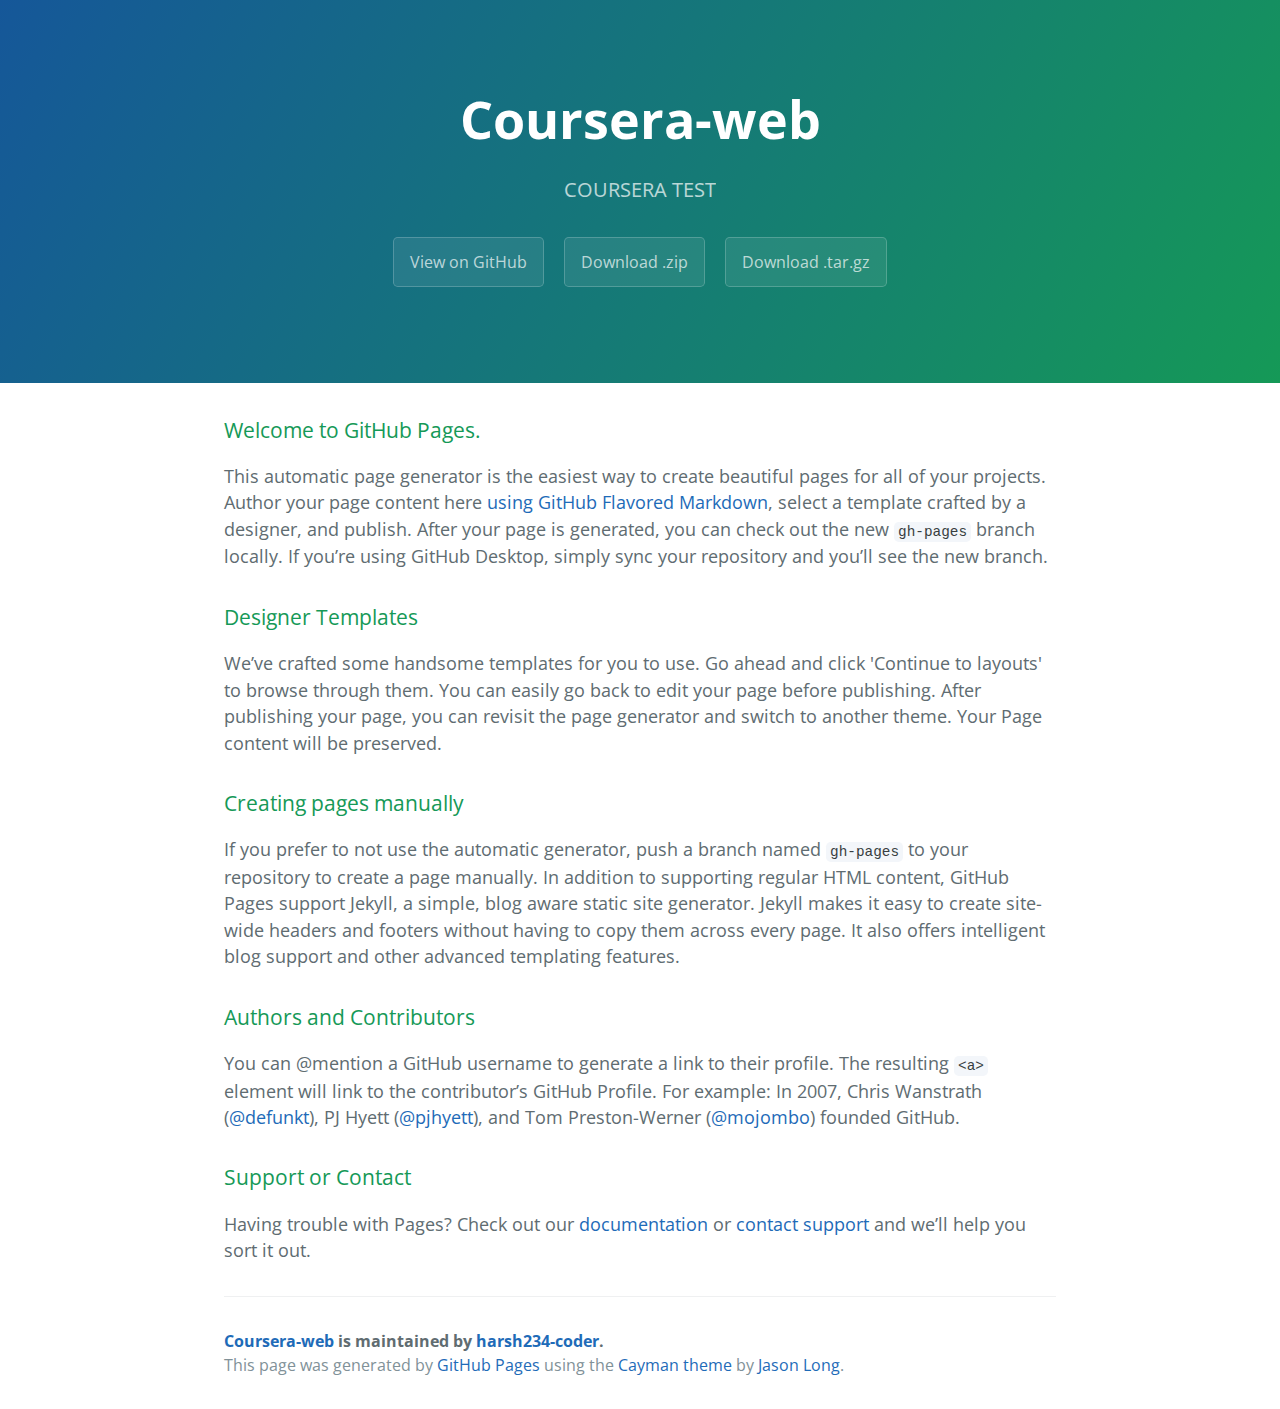
<file: index.html>
<!DOCTYPE html>
<html lang="en-us">
  <head>
    <meta charset="UTF-8">
    <title>Coursera-web by harsh234-coder</title>
    <meta name="viewport" content="width=device-width, initial-scale=1">
    <link rel="stylesheet" type="text/css" href="stylesheets/normalize.css" media="screen">
    <link href='https://fonts.googleapis.com/css?family=Open+Sans:400,700' rel='stylesheet' type='text/css'>
    <link rel="stylesheet" type="text/css" href="stylesheets/stylesheet.css" media="screen">
    <link rel="stylesheet" type="text/css" href="stylesheets/github-light.css" media="screen">
  </head>
  <body>
    <section class="page-header">
      <h1 class="project-name">Coursera-web</h1>
      <h2 class="project-tagline">COURSERA TEST</h2>
      <a href="https://github.com/harsh234-coder/COURSERA-WEB" class="btn">View on GitHub</a>
      <a href="https://github.com/harsh234-coder/COURSERA-WEB/zipball/master" class="btn">Download .zip</a>
      <a href="https://github.com/harsh234-coder/COURSERA-WEB/tarball/master" class="btn">Download .tar.gz</a>
    </section>

    <section class="main-content">
      <h3>
<a id="welcome-to-github-pages" class="anchor" href="#welcome-to-github-pages" aria-hidden="true"><span aria-hidden="true" class="octicon octicon-link"></span></a>Welcome to GitHub Pages.</h3>
<p>This automatic page generator is the easiest way to create beautiful pages for all of your projects. Author your page content here <a href="https://guides.github.com/features/mastering-markdown/">using GitHub Flavored Markdown</a>, select a template crafted by a designer, and publish. After your page is generated, you can check out the new <code>gh-pages</code> branch locally. If you’re using GitHub Desktop, simply sync your repository and you’ll see the new branch.</p>
<h3>
<a id="designer-templates" class="anchor" href="#designer-templates" aria-hidden="true"><span aria-hidden="true" class="octicon octicon-link"></span></a>Designer Templates</h3>
<p>We’ve crafted some handsome templates for you to use. Go ahead and click 'Continue to layouts' to browse through them. You can easily go back to edit your page before publishing. After publishing your page, you can revisit the page generator and switch to another theme. Your Page content will be preserved.</p>
<h3>
<a id="creating-pages-manually" class="anchor" href="#creating-pages-manually" aria-hidden="true"><span aria-hidden="true" class="octicon octicon-link"></span></a>Creating pages manually</h3>
<p>If you prefer to not use the automatic generator, push a branch named <code>gh-pages</code> to your repository to create a page manually. In addition to supporting regular HTML content, GitHub Pages support Jekyll, a simple, blog aware static site generator. Jekyll makes it easy to create site-wide headers and footers without having to copy them across every page. It also offers intelligent blog support and other advanced templating features.</p>
<h3>
<a id="authors-and-contributors" class="anchor" href="#authors-and-contributors" aria-hidden="true"><span aria-hidden="true" class="octicon octicon-link"></span></a>Authors and Contributors</h3>
<p>You can @mention a GitHub username to generate a link to their profile. The resulting <code>&lt;a&gt;</code> element will link to the contributor’s GitHub Profile. For example: In 2007, Chris Wanstrath (<a class="user-mention" data-hovercard-type="user" data-hovercard-url="/users/defunkt/hovercard" data-octo-click="hovercard-link-click" data-octo-dimensions="link_type:self" href="https://github.com/defunkt">@defunkt</a>), PJ Hyett (<a class="user-mention" data-hovercard-type="user" data-hovercard-url="/users/pjhyett/hovercard" data-octo-click="hovercard-link-click" data-octo-dimensions="link_type:self" href="https://github.com/pjhyett">@pjhyett</a>), and Tom Preston-Werner (<a class="user-mention" data-hovercard-type="user" data-hovercard-url="/users/mojombo/hovercard" data-octo-click="hovercard-link-click" data-octo-dimensions="link_type:self" href="https://github.com/mojombo">@mojombo</a>) founded GitHub.</p>
<h3>
<a id="support-or-contact" class="anchor" href="#support-or-contact" aria-hidden="true"><span aria-hidden="true" class="octicon octicon-link"></span></a>Support or Contact</h3>
<p>Having trouble with Pages? Check out our <a href="https://help.github.com/pages">documentation</a> or <a href="https://github.com/contact">contact support</a> and we’ll help you sort it out.</p>

      <footer class="site-footer">
        <span class="site-footer-owner"><a href="https://github.com/harsh234-coder/COURSERA-WEB">Coursera-web</a> is maintained by <a href="https://github.com/harsh234-coder">harsh234-coder</a>.</span>

        <span class="site-footer-credits">This page was generated by <a href="https://pages.github.com">GitHub Pages</a> using the <a href="https://github.com/jasonlong/cayman-theme">Cayman theme</a> by <a href="https://twitter.com/jasonlong">Jason Long</a>.</span>
      </footer>

    </section>

  
  </body>
</html>
</file>
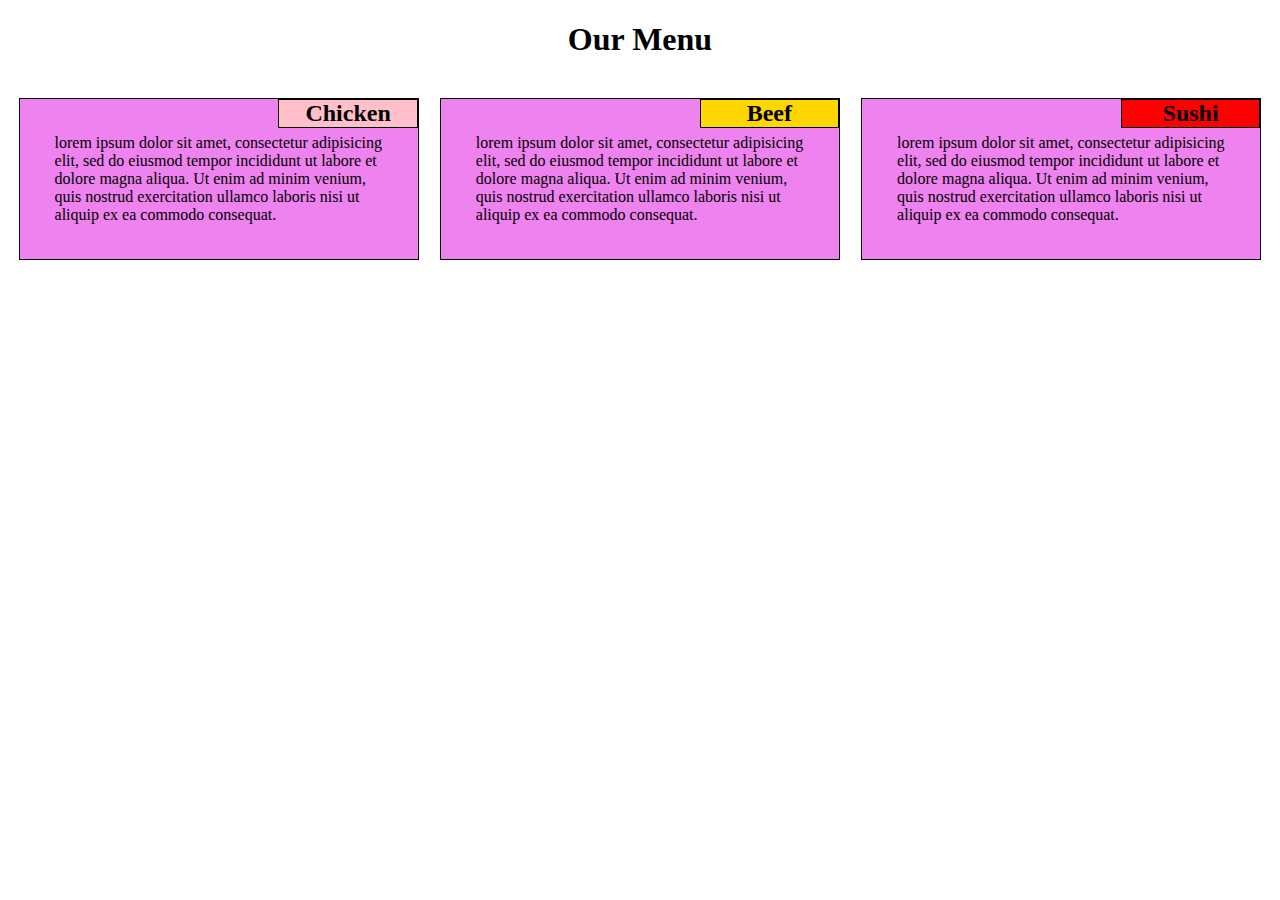
<file: Assignment_2_solutions/index.html>
<!DOCTYPE html>
<html>
<head>
	<title>Assignment 2</title>
	<meta charset="utf-8">
	<meta name="viewport" content="width=device-width, initial-scale=1">
	<link rel="stylesheet" type="text/css" href="css/style.css">
</head>
<body>
		<h1>Our Menu</h1>
		<div class="col1 col2 col3">
			<section><h2 class="head1">Chicken</h2>
				lorem ipsum dolor sit amet, consectetur adipisicing elit, sed do eiusmod tempor incididunt ut labore et dolore magna aliqua. Ut enim ad minim venium, quis nostrud exercitation ullamco laboris nisi ut aliquip ex ea commodo consequat.
			</section>
		</div>
		<div class="col1 col2 col3"><section><h2 class="head2">Beef</h2>
			lorem ipsum dolor sit amet, consectetur adipisicing elit, sed do eiusmod tempor incididunt ut labore et dolore magna aliqua. Ut enim ad minim venium, quis nostrud exercitation ullamco laboris nisi ut aliquip ex ea commodo consequat.
		</section></div>
		<div class="col1 col2 med col3"><section><h2 class="head3">Sushi</h2>
			lorem ipsum dolor sit amet, consectetur adipisicing elit, sed do eiusmod tempor incididunt ut labore et dolore magna aliqua. Ut enim ad minim venium, quis nostrud exercitation ullamco laboris nisi ut aliquip ex ea commodo consequat.
		</section>
		</div>
</body>
</html>
</file>
<file: stylesheets/stylesheet.css>
* {
  box-sizing: border-box; }

body {
  padding: 0;
  margin: 0;
  font-family: "Open Sans", "Helvetica Neue", Helvetica, Arial, sans-serif;
  font-size: 16px;
  line-height: 1.5;
  color: #606c71; }

a {
  color: #1e6bb8;
  text-decoration: none; }
  a:hover {
    text-decoration: underline; }

.btn {
  display: inline-block;
  margin-bottom: 1rem;
  color: rgba(255, 255, 255, 0.7);
  background-color: rgba(255, 255, 255, 0.08);
  border-color: rgba(255, 255, 255, 0.2);
  border-style: solid;
  border-width: 1px;
  border-radius: 0.3rem;
  transition: color 0.2s, background-color 0.2s, border-color 0.2s; }
  .btn + .btn {
    margin-left: 1rem; }

.btn:hover {
  color: rgba(255, 255, 255, 0.8);
  text-decoration: none;
  background-color: rgba(255, 255, 255, 0.2);
  border-color: rgba(255, 255, 255, 0.3); }

@media screen and (min-width: 64em) {
  .btn {
    padding: 0.75rem 1rem; } }

@media screen and (min-width: 42em) and (max-width: 64em) {
  .btn {
    padding: 0.6rem 0.9rem;
    font-size: 0.9rem; } }

@media screen and (max-width: 42em) {
  .btn {
    display: block;
    width: 100%;
    padding: 0.75rem;
    font-size: 0.9rem; }
    .btn + .btn {
      margin-top: 1rem;
      margin-left: 0; } }

.page-header {
  color: #fff;
  text-align: center;
  background-color: #159957;
  background-image: linear-gradient(120deg, #155799, #159957); }

@media screen and (min-width: 64em) {
  .page-header {
    padding: 5rem 6rem; } }

@media screen and (min-width: 42em) and (max-width: 64em) {
  .page-header {
    padding: 3rem 4rem; } }

@media screen and (max-width: 42em) {
  .page-header {
    padding: 2rem 1rem; } }

.project-name {
  margin-top: 0;
  margin-bottom: 0.1rem; }

@media screen and (min-width: 64em) {
  .project-name {
    font-size: 3.25rem; } }

@media screen and (min-width: 42em) and (max-width: 64em) {
  .project-name {
    font-size: 2.25rem; } }

@media screen and (max-width: 42em) {
  .project-name {
    font-size: 1.75rem; } }

.project-tagline {
  margin-bottom: 2rem;
  font-weight: normal;
  opacity: 0.7; }

@media screen and (min-width: 64em) {
  .project-tagline {
    font-size: 1.25rem; } }

@media screen and (min-width: 42em) and (max-width: 64em) {
  .project-tagline {
    font-size: 1.15rem; } }

@media screen and (max-width: 42em) {
  .project-tagline {
    font-size: 1rem; } }

.main-content :first-child {
  margin-top: 0; }
.main-content img {
  max-width: 100%; }
.main-content h1, .main-content h2, .main-content h3, .main-content h4, .main-content h5, .main-content h6 {
  margin-top: 2rem;
  margin-bottom: 1rem;
  font-weight: normal;
  color: #159957; }
.main-content p {
  margin-bottom: 1em; }
.main-content code {
  padding: 2px 4px;
  font-family: Consolas, "Liberation Mono", Menlo, Courier, monospace;
  font-size: 0.9rem;
  color: #383e41;
  background-color: #f3f6fa;
  border-radius: 0.3rem; }
.main-content pre {
  padding: 0.8rem;
  margin-top: 0;
  margin-bottom: 1rem;
  font: 1rem Consolas, "Liberation Mono", Menlo, Courier, monospace;
  color: #567482;
  word-wrap: normal;
  background-color: #f3f6fa;
  border: solid 1px #dce6f0;
  border-radius: 0.3rem; }
  .main-content pre > code {
    padding: 0;
    margin: 0;
    font-size: 0.9rem;
    color: #567482;
    word-break: normal;
    white-space: pre;
    background: transparent;
    border: 0; }
.main-content .highlight {
  margin-bottom: 1rem; }
  .main-content .highlight pre {
    margin-bottom: 0;
    word-break: normal; }
.main-content .highlight pre, .main-content pre {
  padding: 0.8rem;
  overflow: auto;
  font-size: 0.9rem;
  line-height: 1.45;
  border-radius: 0.3rem; }
.main-content pre code, .main-content pre tt {
  display: inline;
  max-width: initial;
  padding: 0;
  margin: 0;
  overflow: initial;
  line-height: inherit;
  word-wrap: normal;
  background-color: transparent;
  border: 0; }
  .main-content pre code:before, .main-content pre code:after, .main-content pre tt:before, .main-content pre tt:after {
    content: normal; }
.main-content ul, .main-content ol {
  margin-top: 0; }
.main-content blockquote {
  padding: 0 1rem;
  margin-left: 0;
  color: #819198;
  border-left: 0.3rem solid #dce6f0; }
  .main-content blockquote > :first-child {
    margin-top: 0; }
  .main-content blockquote > :last-child {
    margin-bottom: 0; }
.main-content table {
  display: block;
  width: 100%;
  overflow: auto;
  word-break: normal;
  word-break: keep-all; }
  .main-content table th {
    font-weight: bold; }
  .main-content table th, .main-content table td {
    padding: 0.5rem 1rem;
    border: 1px solid #e9ebec; }
.main-content dl {
  padding: 0; }
  .main-content dl dt {
    padding: 0;
    margin-top: 1rem;
    font-size: 1rem;
    font-weight: bold; }
  .main-content dl dd {
    padding: 0;
    margin-bottom: 1rem; }
.main-content hr {
  height: 2px;
  padding: 0;
  margin: 1rem 0;
  background-color: #eff0f1;
  border: 0; }

@media screen and (min-width: 64em) {
  .main-content {
    max-width: 64rem;
    padding: 2rem 6rem;
    margin: 0 auto;
    font-size: 1.1rem; } }

@media screen and (min-width: 42em) and (max-width: 64em) {
  .main-content {
    padding: 2rem 4rem;
    font-size: 1.1rem; } }

@media screen and (max-width: 42em) {
  .main-content {
    padding: 2rem 1rem;
    font-size: 1rem; } }

.site-footer {
  padding-top: 2rem;
  margin-top: 2rem;
  border-top: solid 1px #eff0f1; }

.site-footer-owner {
  display: block;
  font-weight: bold; }

.site-footer-credits {
  color: #819198; }

@media screen and (min-width: 64em) {
  .site-footer {
    font-size: 1rem; } }

@media screen and (min-width: 42em) and (max-width: 64em) {
  .site-footer {
    font-size: 1rem; } }

@media screen and (max-width: 42em) {
  .site-footer {
    font-size: 0.9rem; } }
</file>
<file: stylesheets/github-light.css>
/*!
 * GitHub Light v0.4.1
 * Copyright (c) 2012 - 2017 GitHub, Inc.
 * Licensed under MIT (https://github.com/primer/github-syntax-theme-generator/blob/master/LICENSE)
 */

.pl-c /* comment, punctuation.definition.comment, string.comment */ {
  color: #6a737d;
}

.pl-c1 /* constant, entity.name.constant, variable.other.constant, variable.language, support, meta.property-name, support.constant, support.variable, meta.module-reference, markup.raw, meta.diff.header, meta.output */,
.pl-s .pl-v /* string variable */ {
  color: #005cc5;
}

.pl-e /* entity */,
.pl-en /* entity.name */ {
  color: #6f42c1;
}

.pl-smi /* variable.parameter.function, storage.modifier.package, storage.modifier.import, storage.type.java, variable.other */,
.pl-s .pl-s1 /* string source */ {
  color: #24292e;
}

.pl-ent /* entity.name.tag, markup.quote */ {
  color: #22863a;
}

.pl-k /* keyword, storage, storage.type */ {
  color: #d73a49;
}

.pl-s /* string */,
.pl-pds /* punctuation.definition.string, source.regexp, string.regexp.character-class */,
.pl-s .pl-pse .pl-s1 /* string punctuation.section.embedded source */,
.pl-sr /* string.regexp */,
.pl-sr .pl-cce /* string.regexp constant.character.escape */,
.pl-sr .pl-sre /* string.regexp source.ruby.embedded */,
.pl-sr .pl-sra /* string.regexp string.regexp.arbitrary-repitition */ {
  color: #032f62;
}

.pl-v /* variable */,
.pl-smw /* sublimelinter.mark.warning */ {
  color: #e36209;
}

.pl-bu /* invalid.broken, invalid.deprecated, invalid.unimplemented, message.error, brackethighlighter.unmatched, sublimelinter.mark.error */ {
  color: #b31d28;
}

.pl-ii /* invalid.illegal */ {
  color: #fafbfc;
  background-color: #b31d28;
}

.pl-c2 /* carriage-return */ {
  color: #fafbfc;
  background-color: #d73a49;
}

.pl-c2::before /* carriage-return */ {
  content: "^M";
}

.pl-sr .pl-cce /* string.regexp constant.character.escape */ {
  font-weight: bold;
  color: #22863a;
}

.pl-ml /* markup.list */ {
  color: #735c0f;
}

.pl-mh /* markup.heading */,
.pl-mh .pl-en /* markup.heading entity.name */,
.pl-ms /* meta.separator */ {
  font-weight: bold;
  color: #005cc5;
}

.pl-mi /* markup.italic */ {
  font-style: italic;
  color: #24292e;
}

.pl-mb /* markup.bold */ {
  font-weight: bold;
  color: #24292e;
}

.pl-md /* markup.deleted, meta.diff.header.from-file, punctuation.definition.deleted */ {
  color: #b31d28;
  background-color: #ffeef0;
}

.pl-mi1 /* markup.inserted, meta.diff.header.to-file, punctuation.definition.inserted */ {
  color: #22863a;
  background-color: #f0fff4;
}

.pl-mc /* markup.changed, punctuation.definition.changed */ {
  color: #e36209;
  background-color: #ffebda;
}

.pl-mi2 /* markup.ignored, markup.untracked */ {
  color: #f6f8fa;
  background-color: #005cc5;
}

.pl-mdr /* meta.diff.range */ {
  font-weight: bold;
  color: #6f42c1;
}

.pl-ba /* brackethighlighter.tag, brackethighlighter.curly, brackethighlighter.round, brackethighlighter.square, brackethighlighter.angle, brackethighlighter.quote */ {
  color: #586069;
}

.pl-sg /* sublimelinter.gutter-mark */ {
  color: #959da5;
}

.pl-corl /* constant.other.reference.link, string.other.link */ {
  text-decoration: underline;
  color: #032f62;
}
</file>
<file: Assignment_2_solutions/css/style.css>
*
{
	box-sizing: border-box;
}
h1
{
	text-align: center;
	margin-bottom: 40px;
}
h2
{
	text-align: center;
}
div
{
	
	width: 100%;
	margin-bottom: 20px;

}
section
{
	background-color: violet;
	position: relative;
	border: 1px solid black;
	width: 95%;
	margin-left: auto;
	margin-right: auto;
	padding: 35px;
	}
h2
{
	border: 1px solid black;
	position: absolute;
	margin:0px;
	width: 35%;
	top: 0px;
	right: 0px;
}
.head1
{
	background-color: pink;
}
.head2
{
	background-color: gold;
}
.head3
{
	background-color: red;
}
@media(min-width: 992px)
{
	.col1
	{
		float: left;
		width: 33.33%;

	}
	
}
@media(min-width: 768px) and (max-width: 991px)
{
	.col2
	{
		float: left;
		width:50%;
	}
	.med
	{
		float: left;
		width: 100%;
		margin-right: auto;
		margin-left: auto;
	}
}
@media (max-width: 767px)
{
	.col3
	{
		float: left;
		width: 100%;
	}
}
</file>
